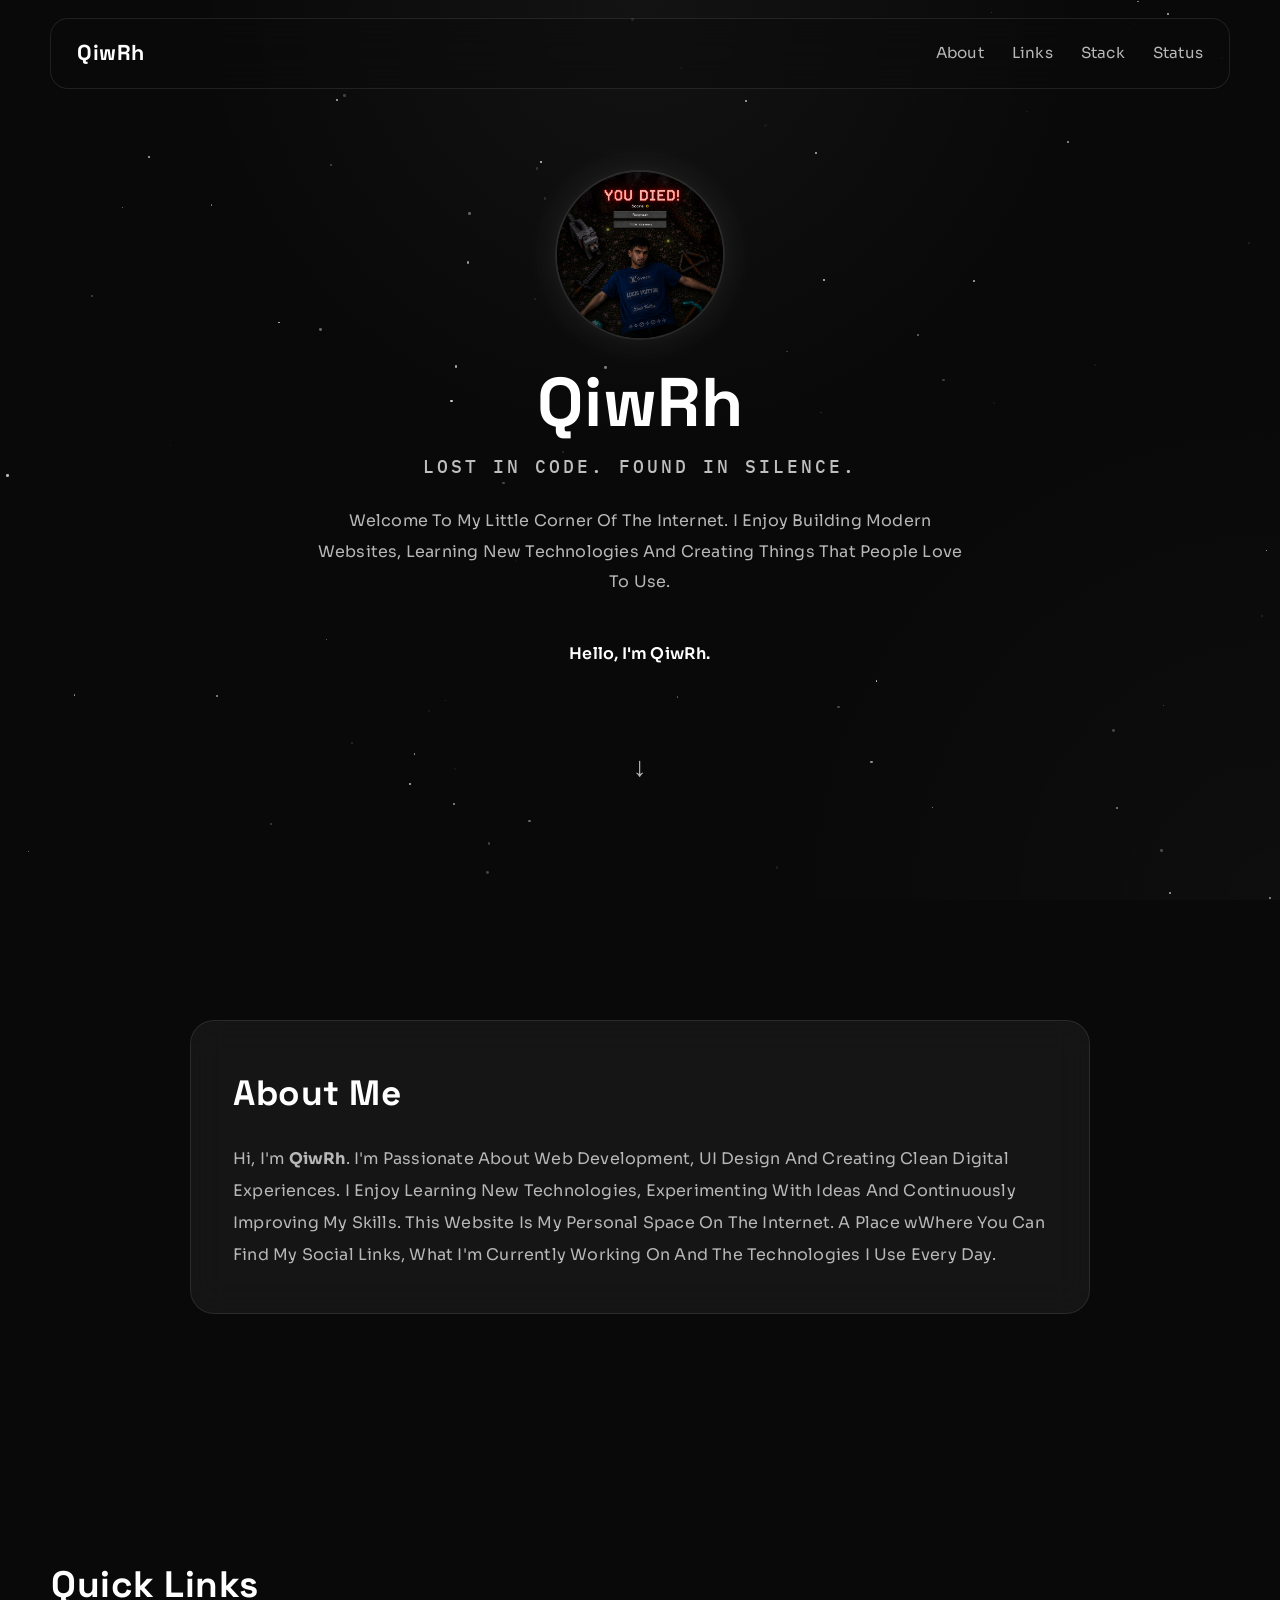
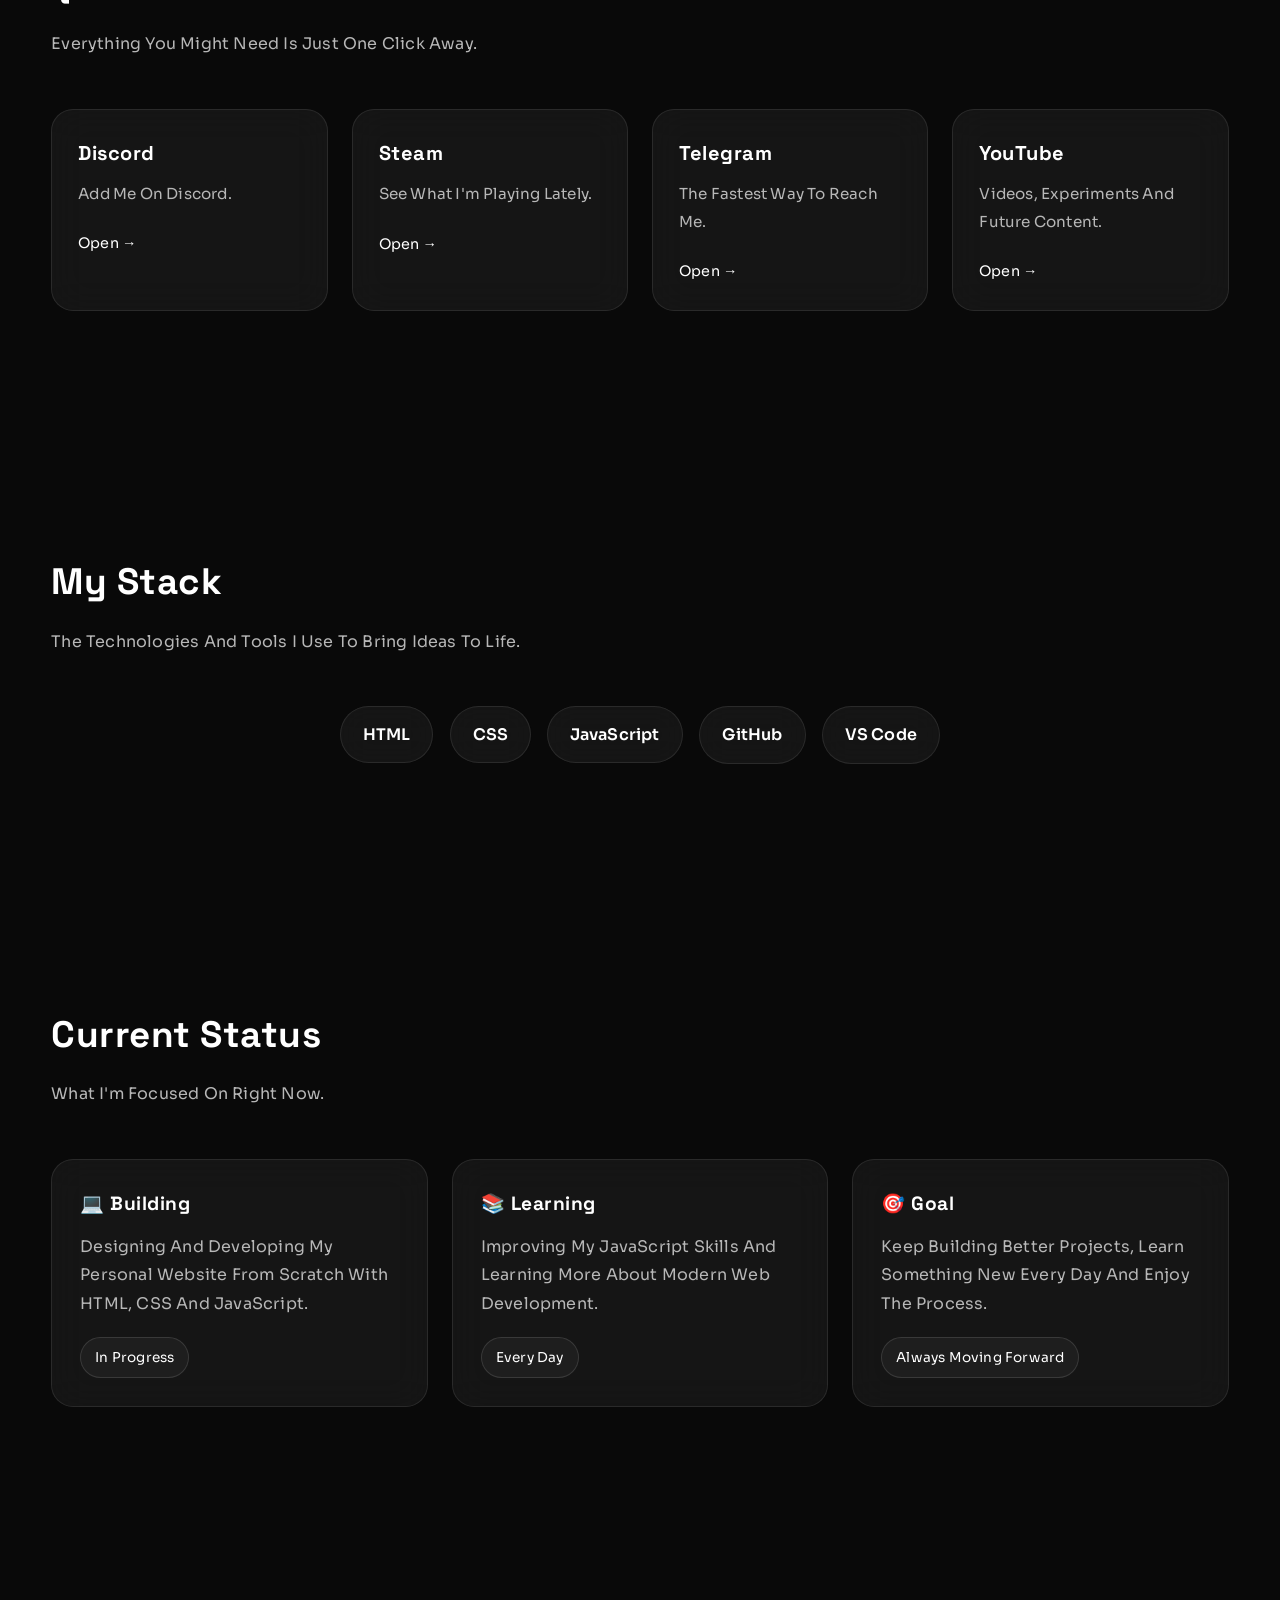
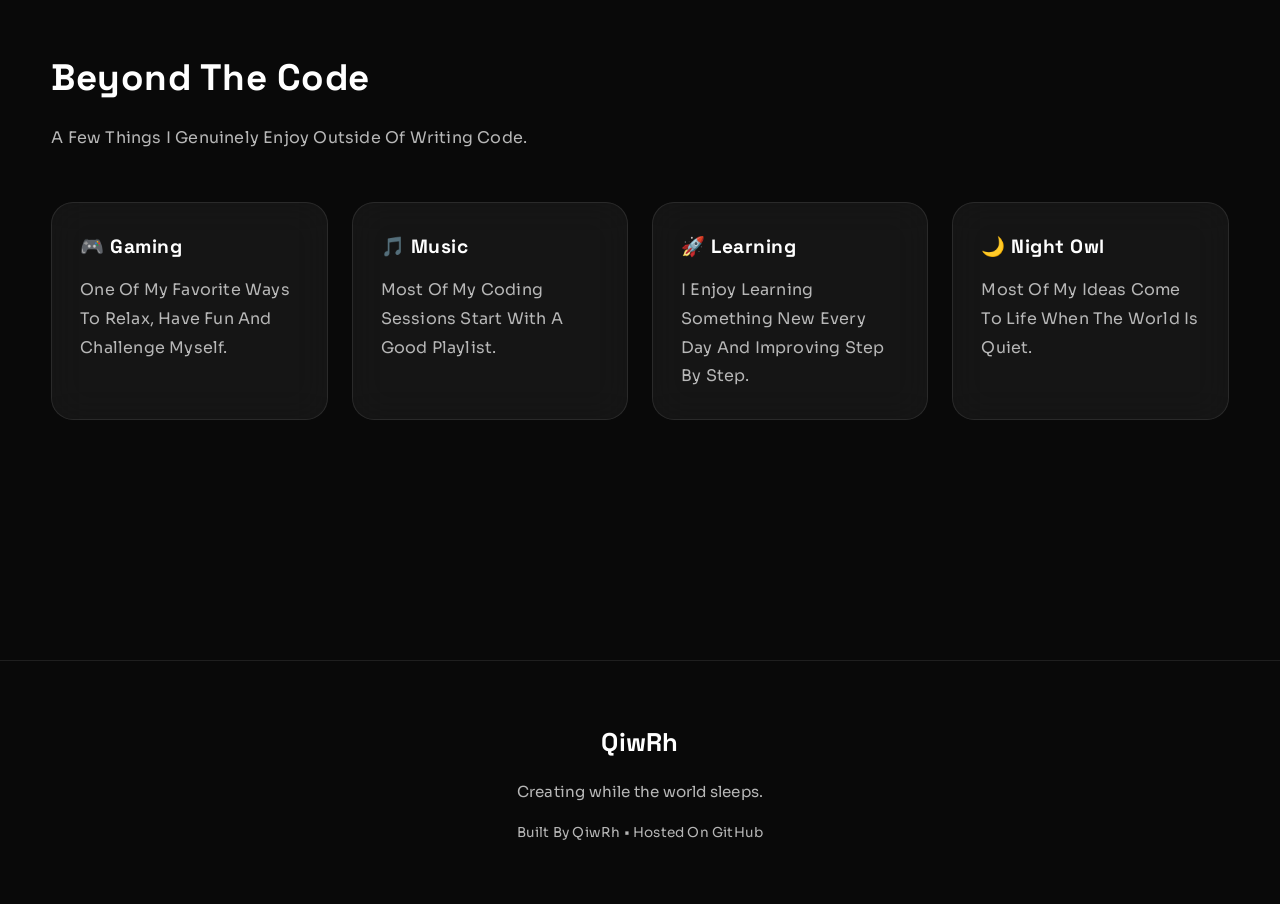
<file: index.html>
<!DOCTYPE html>
<html lang="en">

<head>
    <link rel="preconnect" href="https://fonts.googleapis.com">

    <link rel="preconnect" href="https://fonts.gstatic.com" crossorigin>

    <link href="https://fonts.googleapis.com/css2?family=IBM+Plex+Mono:wght@500;600&display=swap" rel="stylesheet">

    <meta charset="UTF-8">

    <meta name="viewport" content="width=device-width, initial-scale=1.0">

    <title>QiwRh</title>

    <meta name="description" content="Personal website of QiwRh">

    <link rel="preconnect" href="https://fonts.googleapis.com">

    <link rel="preconnect" href="https://fonts.gstatic.com" crossorigin>

    <link href="https://fonts.googleapis.com/css2?family=Sora:wght@300;400;500;600;700&family=Space+Grotesk:wght@500;700&display=swap" rel="stylesheet">

    <link rel="stylesheet" href="style.css">

</head>

<body>

<div id="loader">

    <h1>QiwRh</h1>

    <p>Creating While The World Sleeps.</p>

</div>

<div class="background"></div>

    <nav class="navbar">

        <div class="logo">
            QiwRh
        </div>

        <div class="nav-links">

            <a href="#about">About</a>

            <a href="#links">Links</a>

            <a href="#stack">Stack</a>

            <a href="#status">Status</a>

        </div>

    </nav>

    <header class="hero">

        <div class="avatar">

            <img src="QiwRh.png" alt="QiwRh">

        </div>

        <h1>
            QiwRh
        </h1>

        <p class="tagline">
            Lost In Code. Found In Silence.
        </p>

        <p class="bio">

            Welcome To My Little Corner Of The Internet.
            I Enjoy Building Modern Websites, Learning New Technologies
            And Creating Things That People Love To Use.

        </p>

        <div class="typing"></div>

        <div class="scroll-down">

            ↓

        </div>

    </header>

    <section id="about" class="about">

        <div class="container">

            <div class="about-card fade-in glow">

                <h2>About Me</h2>

                <p>

                    Hi, I'm <strong>QiwRh</strong>.

                    I'm Passionate About Web Development, UI Design And Creating
                    Clean Digital Experiences. I Enjoy Learning New Technologies,
                    Experimenting With Ideas And Continuously Improving My Skills.

                    This Website Is My Personal Space On The Internet. A Place
                    wWhere You Can Find My Social Links, What I'm Currently Working
                    On And The Technologies I Use Every Day.

                </p>

            </div>

        </div>

    </section>

    <section id="links">

        <div class="container">

            <h2 class="section-title">Quick Links</h2>

            <p class="section-description">

                Everything You Might Need Is Just One Click Away.

            </p>

            <div class="links-grid">

                <a href="https://discord.com/users/1518558746488344636" class="link-card fade-in glow">

                    <h3>Discord</h3>

                    <p>Add Me On Discord.</p>

                    <span>Open →</span>

                </a>

                <a href="https://steamcommunity.com/id/QiwRh2025/" class="link-card fade-in glow">

                    <h3>Steam</h3>

                    <p>See What I'm Playing Lately.</p>

                    <span>Open →</span>

                </a>

                <a href="https://t.me/QiwRh" class="link-card fade-in glow">
                    <h3>Telegram</h3>

                    <p>The Fastest Way To Reach Me.</p>

                    <span>Open →</span>

                </a>

                <a href="https://youtube.com/@qiwrh2020?si=1nG9d2uAOl90rJTl" class="link-card fade-in glow">

                    <h3>YouTube</h3>

                    <p>Videos, Experiments And Future Content.</p>

                    <span>Open →</span>

                </a>

            </div>

        </div>

    </section>
 
    <section id="stack">

        <div class="container">

            <h2 class="section-title">My Stack</h2>

            <p class="section-description">

                The Technologies And Tools I Use To Bring Ideas To Life.

            </p>

            <div class="stack-grid">

                <div class="stack-item">HTML</div>

                <div class="stack-item">CSS</div>

                <div class="stack-item">JavaScript</div>

                <div class="stack-item">GitHub</div>

                <div class="stack-item">VS Code</div>

            </div>

        </div>

    </section>

    <section id="status">

        <div class="container">

            <h2 class="section-title">Current Status</h2>

            <p class="section-description">

                What I'm Focused On Right Now.

            </p>

            <div class="status-grid">

                <div class="status-card fade-in glow">

                    <h3>💻 Building</h3>

                    <p>

                        Designing And Developing My Personal Website
                        From Scratch With HTML, CSS And JavaScript.

                    </p>

                    <div class="status-badge">

                        In Progress

                    </div>

                </div>

                <div class="status-card fade-in glow">

                    <h3>📚 Learning</h3>

                    <p>

                        Improving My JavaScript Skills And Learning
                        More About Modern Web Development.

                    </p>

                    <div class="status-badge">

                        Every Day

                    </div>

                </div>

                <div class="status-card fade-in glow">

                    <h3>🎯 Goal</h3>

                    <p>

                        Keep Building Better Projects,
                        Learn Something New Every Day
                        And Enjoy The Process.

                    </p>

                    <div class="status-badge">

                        Always Moving Forward

                    </div>

                </div>

            </div>

        </div>

    </section>

    <section id="interests">

        <div class="container">

            <h2 class="section-title">Beyond The Code</h2>

            <p class="section-description">

                A Few Things I Genuinely Enjoy Outside Of Writing Code.

            </p>

            <div class="interests-grid">

                <div class="interest-card fade-in glow">

                    <h3>🎮 Gaming</h3>

                    <p>
                        One Of My Favorite Ways To Relax, Have Fun And Challenge Myself.
                    </p>

                </div>

                <div class="interest-card fade-in glow">

                    <h3>🎵 Music</h3>

                    <p>
                        Most Of My Coding Sessions Start With A Good Playlist.
                    </p>

                </div>

                <div class="interest-card fade-in glow">

                    <h3>🚀 Learning</h3>

                    <p>
                        I Enjoy Learning Something New Every Day And Improving Step By Step.
                    </p>

                </div>

                <div class="interest-card fade-in glow">

                    <h3>🌙 Night Owl</h3>

                    <p>
                        Most Of My Ideas Come To Life When The World Is Quiet.
                    </p>

                </div>

            </div>

        </div>

    </section>


<footer class="footer">

    <div class="container">

        <div class="footer-logo">
            QiwRh
        </div>

        <p>

            Creating while the world sleeps.

        </p>

        <div class="copyright">

            Built By QiwRh • Hosted On GitHub

        </div>

    </div>

</footer>

<button id="backToTop" aria-label="Back to Top">
    ↑
</button>

<script src="script.js"></script>

</body>

</html>
</file>
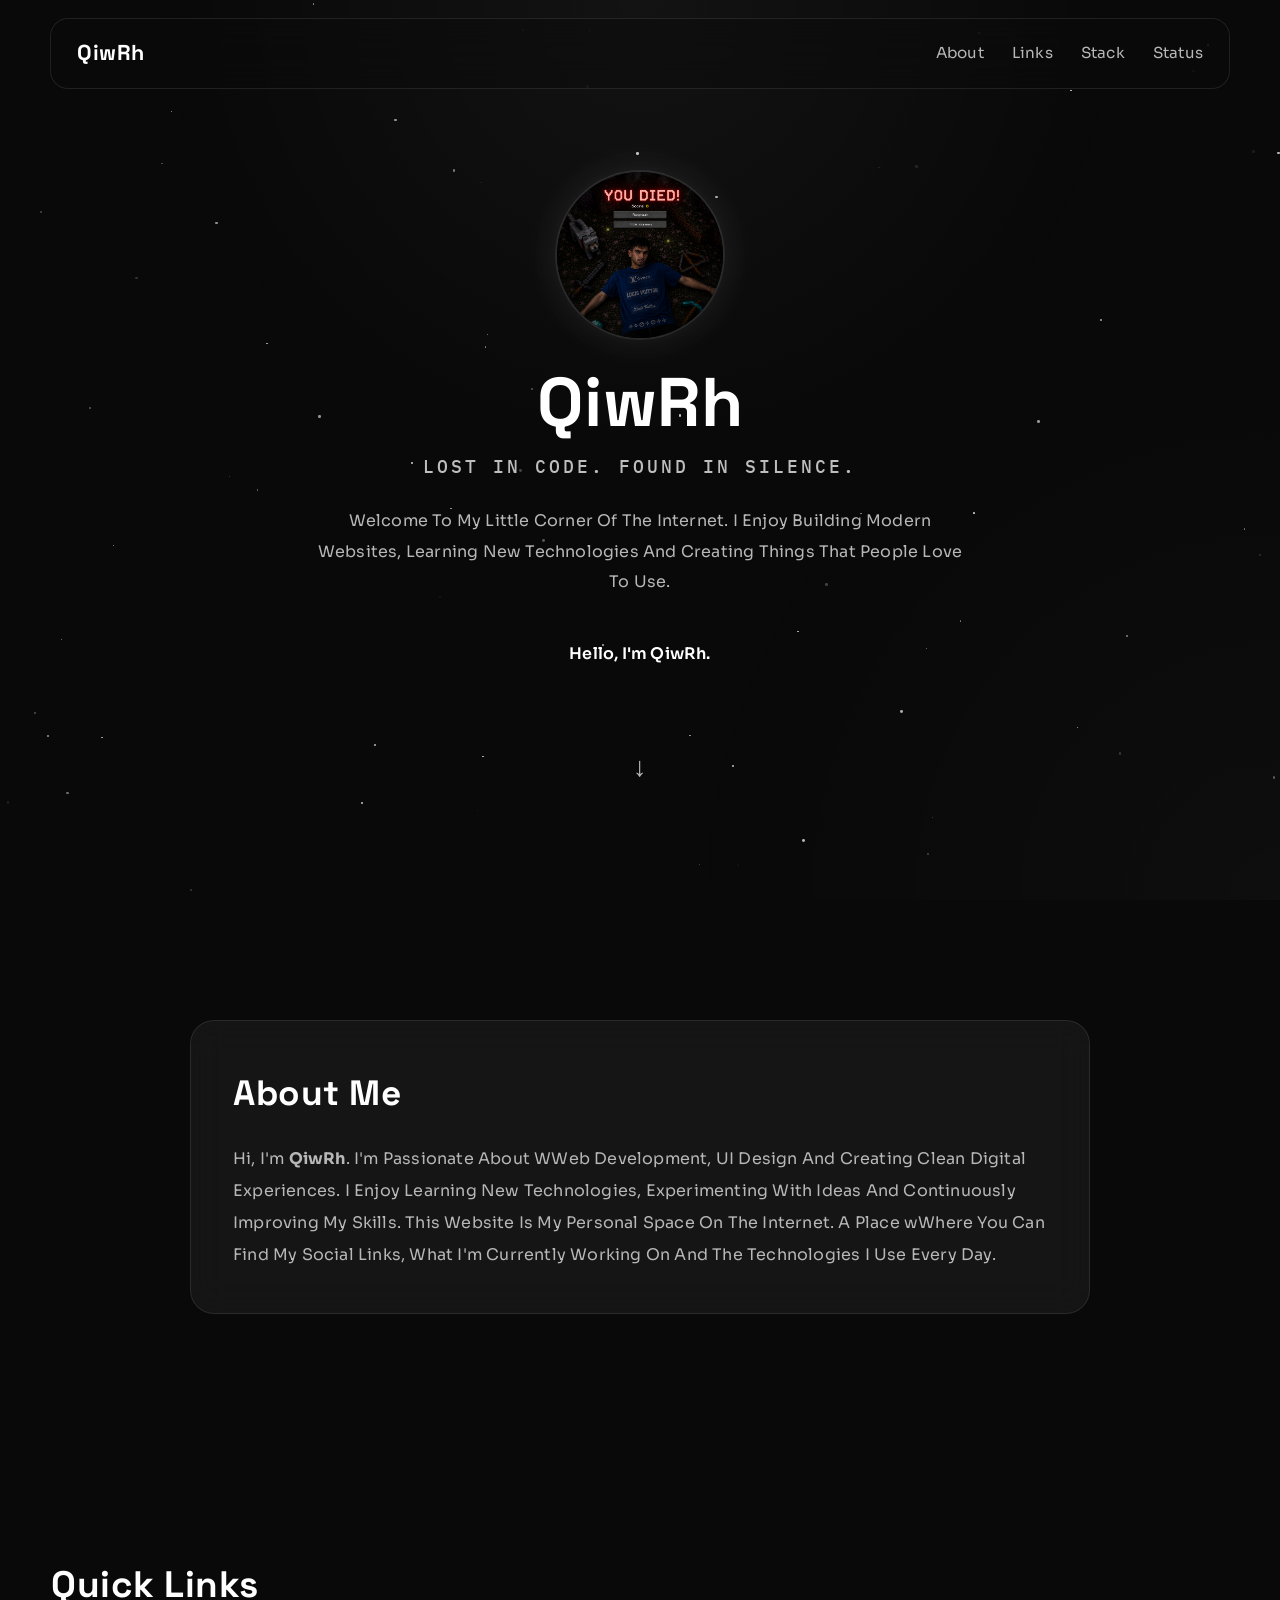
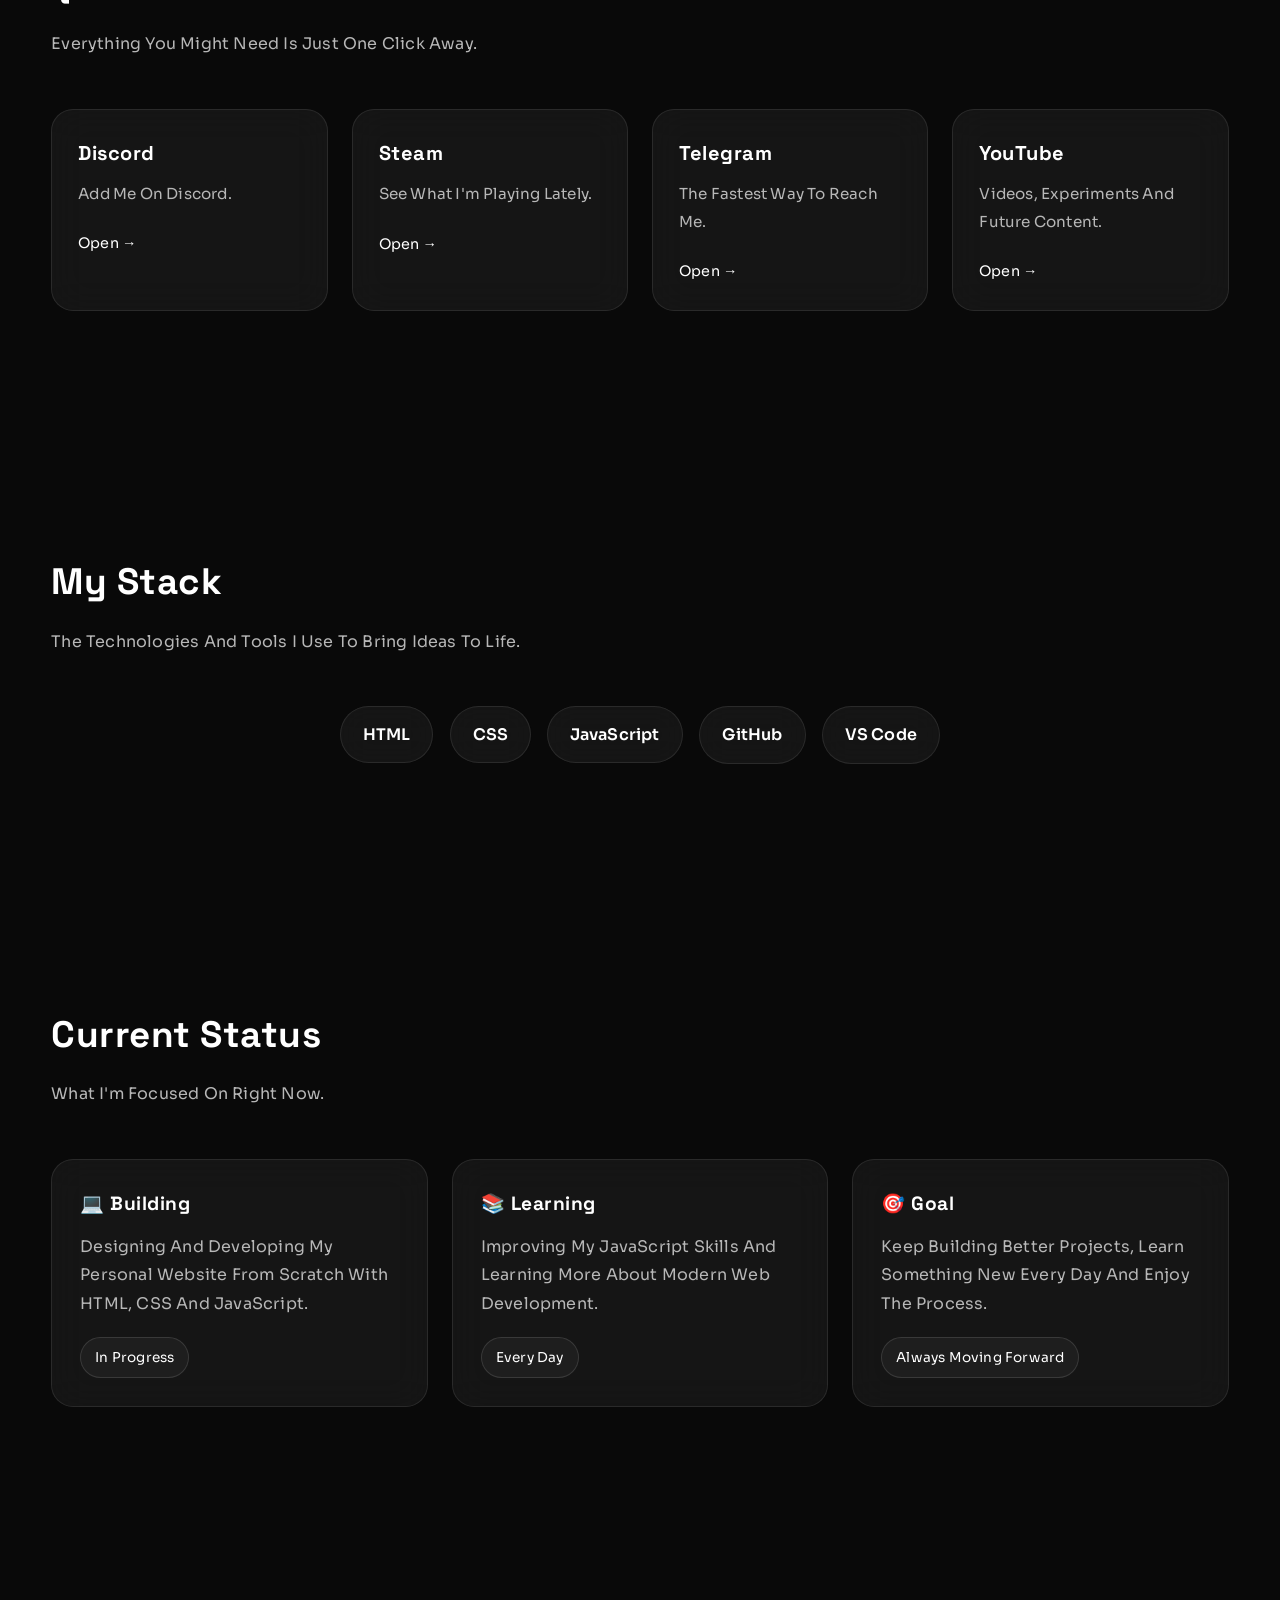
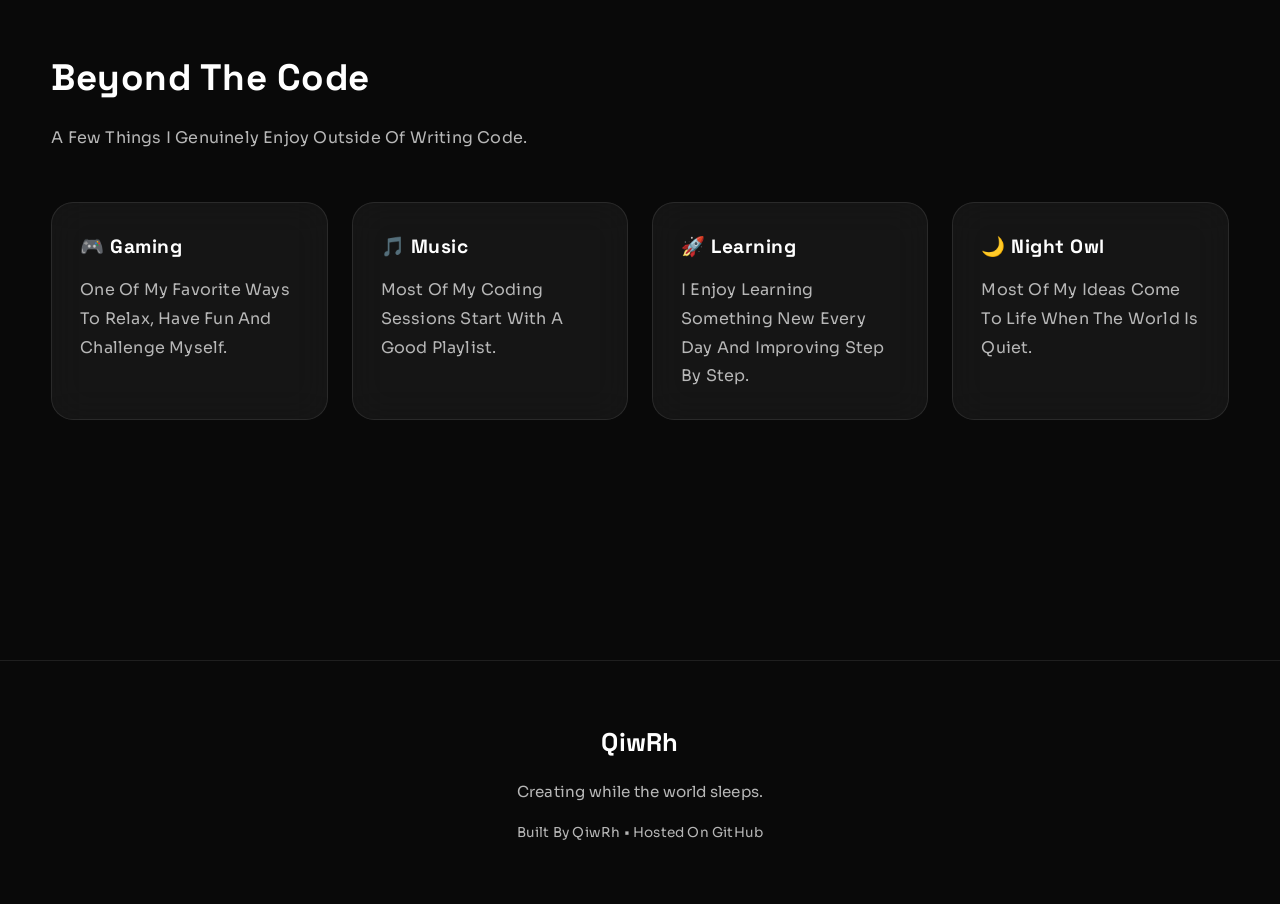
<file: QiwRh/index.html>
<!DOCTYPE html>
<html lang="en">

<head>
    <link rel="preconnect" href="https://fonts.googleapis.com">

    <link rel="preconnect" href="https://fonts.gstatic.com" crossorigin>

    <link href="https://fonts.googleapis.com/css2?family=IBM+Plex+Mono:wght@500;600&display=swap" rel="stylesheet">

    <meta charset="UTF-8">

    <meta name="viewport" content="width=device-width, initial-scale=1.0">

    <title>QiwRh</title>

    <meta name="description" content="Personal website of QiwRh">

    <link rel="preconnect" href="https://fonts.googleapis.com">

    <link rel="preconnect" href="https://fonts.gstatic.com" crossorigin>

    <link href="https://fonts.googleapis.com/css2?family=Sora:wght@300;400;500;600;700&family=Space+Grotesk:wght@500;700&display=swap" rel="stylesheet">

    <link rel="stylesheet" href="style.css">

</head>

<body>

<div id="loader">

    <h1>QiwRh</h1>

    <p>Creating While The World Wleeps.</p>

</div>

<div class="background"></div>

    <nav class="navbar">

        <div class="logo">
            QiwRh
        </div>

        <div class="nav-links">

            <a href="#about">About</a>

            <a href="#links">Links</a>

            <a href="#stack">Stack</a>

            <a href="#status">Status</a>

        </div>

    </nav>

    <header class="hero">

        <div class="avatar">

            <img src="QiwRh.png" alt="QiwRh">

        </div>

        <h1>
            QiwRh
        </h1>

        <p class="tagline">
            Lost In Code. Found In Silence.
        </p>

        <p class="bio">

            Welcome To My Little Corner Of The Internet.
            I Enjoy Building Modern Websites, Learning New Technologies
            And Creating Things That People Love To Use.

        </p>

        <div class="typing"></div>

        <div class="scroll-down">

            ↓

        </div>

    </header>

    <section id="about" class="about">

        <div class="container">

            <div class="about-card fade-in glow">

                <h2>About Me</h2>

                <p>

                    Hi, I'm <strong>QiwRh</strong>.

                    I'm Passionate About WWeb Development, UI Design And Creating
                    Clean Digital Experiences. I Enjoy Learning New Technologies,
                    Experimenting With Ideas And Continuously Improving My Skills.

                    This Website Is My Personal Space On The Internet. A Place
                    wWhere You Can Find My Social Links, What I'm Currently Working
                    On And The Technologies I Use Every Day.

                </p>

            </div>

        </div>

    </section>

    <section id="links">

        <div class="container">

            <h2 class="section-title">Quick Links</h2>

            <p class="section-description">

                Everything You Might Need Is Just One Click Away.

            </p>

            <div class="links-grid">

                <a href="https://discord.com/users/1518558746488344636" class="link-card fade-in glow">

                    <h3>Discord</h3>

                    <p>Add Me On Discord.</p>

                    <span>Open →</span>

                </a>

                <a href="https://steamcommunity.com/id/QiwRh2025/" class="link-card fade-in glow">

                    <h3>Steam</h3>

                    <p>See What I'm Playing Lately.</p>

                    <span>Open →</span>

                </a>

                <a href="https://t.me/QiwRh" class="link-card fade-in glow">
                    <h3>Telegram</h3>

                    <p>The Fastest Way To Reach Me.</p>

                    <span>Open →</span>

                </a>

                <a href="https://youtube.com/@qiwrh2020?si=1nG9d2uAOl90rJTl" class="link-card fade-in glow">

                    <h3>YouTube</h3>

                    <p>Videos, Experiments And Future Content.</p>

                    <span>Open →</span>

                </a>

            </div>

        </div>

    </section>
 
    <section id="stack">

        <div class="container">

            <h2 class="section-title">My Stack</h2>

            <p class="section-description">

                The Technologies And Tools I Use To Bring Ideas To Life.

            </p>

            <div class="stack-grid">

                <div class="stack-item">HTML</div>

                <div class="stack-item">CSS</div>

                <div class="stack-item">JavaScript</div>

                <div class="stack-item">GitHub</div>

                <div class="stack-item">VS Code</div>

            </div>

        </div>

    </section>

    <section id="status">

        <div class="container">

            <h2 class="section-title">Current Status</h2>

            <p class="section-description">

                What I'm Focused On Right Now.

            </p>

            <div class="status-grid">

                <div class="status-card fade-in glow">

                    <h3>💻 Building</h3>

                    <p>

                        Designing And Developing My Personal Website
                        From Scratch With HTML, CSS And JavaScript.

                    </p>

                    <div class="status-badge">

                        In Progress

                    </div>

                </div>

                <div class="status-card fade-in glow">

                    <h3>📚 Learning</h3>

                    <p>

                        Improving My JavaScript Skills And Learning
                        More About Modern Web Development.

                    </p>

                    <div class="status-badge">

                        Every Day

                    </div>

                </div>

                <div class="status-card fade-in glow">

                    <h3>🎯 Goal</h3>

                    <p>

                        Keep Building Better Projects,
                        Learn Something New Every Day
                        And Enjoy The Process.

                    </p>

                    <div class="status-badge">

                        Always Moving Forward

                    </div>

                </div>

            </div>

        </div>

    </section>

    <section id="interests">

        <div class="container">

            <h2 class="section-title">Beyond The Code</h2>

            <p class="section-description">

                A Few Things I Genuinely Enjoy Outside Of Writing Code.

            </p>

            <div class="interests-grid">

                <div class="interest-card fade-in glow">

                    <h3>🎮 Gaming</h3>

                    <p>
                        One Of My Favorite Ways To Relax, Have Fun And Challenge Myself.
                    </p>

                </div>

                <div class="interest-card fade-in glow">

                    <h3>🎵 Music</h3>

                    <p>
                        Most Of My Coding Sessions Start With A Good Playlist.
                    </p>

                </div>

                <div class="interest-card fade-in glow">

                    <h3>🚀 Learning</h3>

                    <p>
                        I Enjoy Learning Something New Every Day And Improving Step By Step.
                    </p>

                </div>

                <div class="interest-card fade-in glow">

                    <h3>🌙 Night Owl</h3>

                    <p>
                        Most Of My Ideas Come To Life When The World Is Quiet.
                    </p>

                </div>

            </div>

        </div>

    </section>


<footer class="footer">

    <div class="container">

        <div class="footer-logo">
            QiwRh
        </div>

        <p>

            Creating while the world sleeps.

        </p>

        <div class="copyright">

            Built By QiwRh • Hosted On GitHub

        </div>

    </div>

</footer>

<button id="backToTop" aria-label="Back to Top">
    ↑
</button>

<script src="script.js"></script>

</body>

</html>
</file>
<file: style.css>
:root{

    --bg:#090909;

    --surface:rgba(255,255,255,.05);

    --surface-2:rgba(255,255,255,.08);

    --border:rgba(255,255,255,.09);

    --text:#ffffff;

    --text-muted:#b7b7b7;

    --shadow:0 20px 60px rgba(0,0,0,.45);

    --radius:22px;

    --transition:.35s cubic-bezier(.2,.8,.2,1);

}

*{

    margin:0;

    padding:0;

    box-sizing:border-box;

}

html{

    scroll-behavior:smooth;

}

body{

    font-family:"Montserrat",sans-serif;

    background:var(--bg);

    color:var(--text);

    overflow-x:hidden;

    min-height:100vh;

    line-height:1.7;

    position:relative;

}

body::before{

    content:"";

    position:fixed;

    inset:0;

    background:
        radial-gradient(circle at top,rgba(255,255,255,.045),transparent 45%),
        radial-gradient(circle at bottom right,rgba(255,255,255,.025),transparent 40%);

    pointer-events:none;

    z-index:-2;

}

::selection{

    background:#ffffff;

    color:#090909;

}

img{

    display:block;

    max-width:100%;

}

a{

    color:inherit;

    text-decoration:none;

}

button{

    font-family:inherit;

}

body{

    font-family:"Sora",sans-serif;

    letter-spacing:.2px;

}

h1,h2,h3,.logo{

    font-family:"Space Grotesk",sans-serif;

    font-weight:700;

    letter-spacing:.5px;

}

.container{

    width:min(1180px,92%);

    margin:auto;

}

section{

    padding:120px 0;

    position:relative;

}

.section-title{

    font-size:2.3rem;

    margin-bottom:14px;

}

.section-description{

    color:var(--text-muted);

    max-width:620px;

    line-height:1.8;

}

.glass{

    background:var(--surface);

    backdrop-filter:blur(18px);

    -webkit-backdrop-filter:blur(18px);

    border:1px solid var(--border);

    border-radius:var(--radius);

    box-shadow:var(--shadow);

}

.background{

    position:fixed;

    inset:0;

    overflow:hidden;

    z-index:-3;

}

.background span{

    position:absolute;

    display:block;

    width:2px;

    height:2px;

    background:rgba(255,255,255,.8);

    border-radius:50%;

    animation:twinkle linear infinite;

}

.background span:nth-child(1){top:8%;left:12%;animation-duration:6s;}
.background span:nth-child(2){top:18%;left:72%;animation-duration:8s;}
.background span:nth-child(3){top:42%;left:26%;animation-duration:7s;}
.background span:nth-child(4){top:65%;left:84%;animation-duration:9s;}
.background span:nth-child(5){top:82%;left:15%;animation-duration:6.5s;}
.background span:nth-child(6){top:30%;left:55%;animation-duration:8.5s;}
.background span:nth-child(7){top:74%;left:48%;animation-duration:7.5s;}
.background span:nth-child(8){top:12%;left:90%;animation-duration:10s;}
.background span:nth-child(9){top:52%;left:7%;animation-duration:9s;}
.background span:nth-child(10){top:92%;left:62%;animation-duration:8s;}

@keyframes twinkle{

    0%,100%{

        opacity:.2;

        transform:scale(1);

    }

    50%{

        opacity:1;

        transform:scale(2.2);

    }

}

.navbar{

    position:fixed;

    top:18px;

    left:50%;

    transform:translateX(-50%);

    width:min(1180px,94%);

    display:flex;

    justify-content:space-between;

    align-items:center;

    padding:16px 26px;

    border:1px solid var(--border);

    background:rgba(12,12,12,.45);

    backdrop-filter:blur(20px);

    -webkit-backdrop-filter:blur(20px);

    border-radius:18px;

    z-index:999;

    transition:var(--transition);

}

.logo{

    font-size:1.35rem;

    font-weight:700;

    cursor:default;

}

.nav-links{

    display:flex;

    gap:28px;

}

.nav-links a{

    color:var(--text-muted);

    font-size:.95rem;

    transition:var(--transition);

    position:relative;

}

.nav-links a:hover{

    color:var(--text);

}

.nav-links a::after{

    content:"";

    position:absolute;

    left:50%;

    bottom:-8px;

    width:0;

    height:2px;

    background:#fff;

    transition:var(--transition);

    transform:translateX(-50%);

}

.nav-links a.active{

    color:#fff;

}

.nav-links a.active::after{

    width:100%;

}

.hero{

    min-height:100vh;

    display:flex;

    justify-content:center;

    align-items:center;

    text-align:center;

    flex-direction:column;

    padding:120px 20px 60px;

}

.avatar{

    width:170px;

    height:170px;

    border-radius:50%;

    overflow:hidden;

    border:2px solid rgba(255,255,255,.12);

    box-shadow:
        0 0 40px rgba(255,255,255,.08),
        0 0 80px rgba(255,255,255,.03);

    margin-bottom:28px;

    transition:var(--transition);

}

.avatar img{

    width:100%;

    height:100%;

    object-fit:cover;

}

.avatar:hover{

    transform:scale(1.05);

    box-shadow:
        0 0 55px rgba(255,255,255,.14),
        0 0 120px rgba(255,255,255,.05);

}

.hero h1{

    font-size:4.3rem;

    margin-bottom:14px;

    line-height:1;

}

.hero .tagline{

    font-family:"IBM Plex Mono", monospace;

    font-size:1.15rem;

    font-weight:500;

    color:rgba(255,255,255,.82);

    letter-spacing:3px;

    text-transform:uppercase;

    margin-bottom:24px;

    opacity:.9;

}

.hero .bio{

    max-width:650px;

    color:var(--text-muted);

    line-height:1.9;

    margin-bottom:42px;

}

.typing{

    min-height:28px;

    font-weight:600;

    color:#fff;

    margin-bottom:36px;

}

.scroll-down{

    margin-top:40px;

    font-size:1.7rem;

    color:var(--text-muted);

    animation:bounce 2s infinite;

}

@keyframes bounce{

    0%,100%{

        transform:translateY(0);

    }

    50%{

        transform:translateY(12px);

    }

}

.links-grid{

    display:grid;

    grid-template-columns:repeat(auto-fit,minmax(260px,1fr));

    gap:24px;

    margin-top:50px;

}

.link-card{

    position:relative;

    overflow:hidden;

    padding:26px;

    border-radius:22px;

    background:var(--surface);

    border:1px solid var(--border);

    transition:var(--transition);

    backdrop-filter:blur(18px);

    -webkit-backdrop-filter:blur(18px);

}

.link-card:hover{

    transform:translateY(-8px);

    border-color:rgba(255,255,255,.16);

    box-shadow:0 18px 45px rgba(0,0,0,.35);

}

.link-card h3{

    font-size:1.25rem;

    margin-bottom:10px;

}

.link-card p{

    color:var(--text-muted);

    line-height:1.8;

    margin-bottom:22px;

    font-size:.95rem;

}

.link-card span{

    display:inline-flex;

    align-items:center;

    gap:8px;

    font-size:.9rem;

    color:#fff;

}

.link-card::before{

    content:"";

    position:absolute;

    width:220px;

    height:220px;

    left:calc(var(--x) - 110px);

    top:calc(var(--y) - 110px);

    border-radius:50%;

    background:radial-gradient(
        rgba(255,255,255,.12),
        transparent 70%
    );

    opacity:0;

    transition:opacity .3s;

    pointer-events:none;

}

.link-card:hover::before{

    opacity:1;

}

.link-card:hover::before{

    opacity:1;

}

.about{

    padding:120px 0;

}

.about-card{

    max-width:900px;

    margin:auto;

    padding:42px;

    border-radius:24px;

    background:var(--surface);

    border:1px solid var(--border);

    backdrop-filter:blur(18px);

    -webkit-backdrop-filter:blur(18px);

    transition:var(--transition);

}

.about-card:hover{

    transform:translateY(-6px);

    box-shadow:0 20px 60px rgba(0,0,0,.35);

}

.about-card h2{

    font-size:2.2rem;

    margin-bottom:20px;

}

.about-card p{

    color:var(--text-muted);

    font-size:1rem;

    line-height:2;

}

.stack-grid{

    display:flex;

    flex-wrap:wrap;

    justify-content:center;

    gap:16px;

    margin-top:50px;

}

.stack-item{

    padding:14px 22px;

    border-radius:999px;

    background:var(--surface);

    border:1px solid var(--border);

    color:var(--text);

    font-weight:600;

    transition:var(--transition);

    backdrop-filter:blur(15px);

    -webkit-backdrop-filter:blur(15px);

}

.stack-item:hover{

    transform:translateY(-4px) scale(1.05);

    border-color:rgba(255,255,255,.18);

    box-shadow:0 10px 30px rgba(255,255,255,.06);

}

.status-grid,
.interests-grid{

    display:grid;

    grid-template-columns:repeat(auto-fit,minmax(250px,1fr));

    gap:24px;

    margin-top:50px;

}

.status-card,
.interest-card{

    padding:28px;

    background:var(--surface);

    border:1px solid var(--border);

    border-radius:22px;

    backdrop-filter:blur(18px);

    -webkit-backdrop-filter:blur(18px);

    transition:var(--transition);

}

.status-card:hover,
.interest-card:hover{

    transform:translateY(-8px);

    border-color:rgba(255,255,255,.18);

    box-shadow:0 20px 45px rgba(0,0,0,.35);

}

.status-card h3,
.interest-card h3{

    font-size:1.2rem;

    margin-bottom:12px;

}

.status-card p,
.interest-card p{

    color:var(--text-muted);

    line-height:1.8;

}

.status-badge{

    display:inline-block;

    margin-top:18px;

    padding:8px 14px;

    border-radius:999px;

    border:1px solid rgba(255,255,255,.12);

    background:rgba(255,255,255,.04);

    font-size:.85rem;

    color:#fff;

}

.footer{

    padding:60px 20px;

    text-align:center;

    border-top:1px solid var(--border);

    margin-top:120px;

}

.footer-logo{

    font-family:"Space Grotesk",sans-serif;

    font-size:1.6rem;

    font-weight:700;

    margin-bottom:14px;

}

.footer p{

    color:var(--text-muted);

    font-size:.95rem;

}

.footer .copyright{

    margin-top:16px;

    opacity:.7;

    font-size:.85rem;

}

@media (max-width:768px){

    .hero h1{

        font-size:3rem;

    }

    .hero .bio{

        font-size:.95rem;

    }

    .navbar{

        padding:14px 18px;

    }

    .nav-links{

        gap:18px;

    }

    .avatar{

        width:140px;

        height:140px;

    }

    .section-title{

        font-size:1.9rem;

    }

}

html{

    scroll-behavior:smooth;

}

section{

    scroll-margin-top:120px;

}

::selection{

    background:#ffffff;

    color:#090909;

}

::-webkit-scrollbar{

    width:8px;

}

::-webkit-scrollbar-track{

    background:#090909;

}

::-webkit-scrollbar-thumb{

    background:rgba(255,255,255,.18);

    border-radius:999px;

}

::-webkit-scrollbar-thumb:hover{

    background:rgba(255,255,255,.35);

}

::placeholder{

    color:rgba(255,255,255,.45);

}

.hidden{

    display:none !important;

}

.fade-in{

    opacity:0;

    transform:translateY(25px);

    transition:
        opacity .8s ease,
        transform .8s ease;

}

.fade-in.show{

    opacity:1;

    transform:translateY(0);

}

.glow{

    position:relative;

}

.glow::after{

    content:"";

    position:absolute;

    inset:-1px;

    border-radius:inherit;

    background:linear-gradient(
        135deg,
        rgba(255,255,255,.10),
        transparent 60%
    );

    opacity:0;

    transition:var(--transition);

    pointer-events:none;

}

.glow:hover::after{

    opacity:1;

}

@media (max-width:600px){

    .hero h1{

        font-size:2.4rem;

    }

    .hero .tagline{

        font-size:.9rem;

        letter-spacing:1px;

    }


    .navbar{

        flex-direction:column;

        gap:14px;

    }


    .nav-links{

        flex-wrap:wrap;

        justify-content:center;


    }


}

#loader{

    position:fixed;

    inset:0;

    background:#090909;

    display:flex;

    flex-direction:column;

    justify-content:center;

    align-items:center;

    gap:12px;

    z-index:99999;

    transition:opacity .8s ease, visibility .8s ease;

}

#loader h1{

    font-size:3rem;

    letter-spacing:8px;

    font-family:"Space Grotesk",sans-serif;

}

#loader p{

    color:rgba(255,255,255,.6);

    letter-spacing:2px;

    font-size:.9rem;
}
#loader.hide{

    opacity:0;

    visibility:hidden;

}

#backToTop{

    position:fixed;

    right:28px;

    bottom:28px;

    width:48px;

    height:48px;

    border:none;

    border-radius:50%;

    background:rgba(255,255,255,.08);

    backdrop-filter:blur(12px);

    color:#fff;

    font-size:1.2rem;

    cursor:pointer;

    opacity:0;

    visibility:hidden;

    transform:translateY(20px);

    transition:.3s;

    z-index:999;

}

#backToTop.show{

    opacity:1;

    visibility:visible;

    transform:translateY(0);

}

#backToTop:hover{

    background:#fff;

    color:#090909;

    transform:translateY(-4px);

}
</file>
<file: QiwRh/style.css>
:root{

    --bg:#090909;

    --surface:rgba(255,255,255,.05);

    --surface-2:rgba(255,255,255,.08);

    --border:rgba(255,255,255,.09);

    --text:#ffffff;

    --text-muted:#b7b7b7;

    --shadow:0 20px 60px rgba(0,0,0,.45);

    --radius:22px;

    --transition:.35s cubic-bezier(.2,.8,.2,1);

}

*{

    margin:0;

    padding:0;

    box-sizing:border-box;

}

html{

    scroll-behavior:smooth;

}

body{

    font-family:"Montserrat",sans-serif;

    background:var(--bg);

    color:var(--text);

    overflow-x:hidden;

    min-height:100vh;

    line-height:1.7;

    position:relative;

}

body::before{

    content:"";

    position:fixed;

    inset:0;

    background:
        radial-gradient(circle at top,rgba(255,255,255,.045),transparent 45%),
        radial-gradient(circle at bottom right,rgba(255,255,255,.025),transparent 40%);

    pointer-events:none;

    z-index:-2;

}

::selection{

    background:#ffffff;

    color:#090909;

}

img{

    display:block;

    max-width:100%;

}

a{

    color:inherit;

    text-decoration:none;

}

button{

    font-family:inherit;

}

body{

    font-family:"Sora",sans-serif;

    letter-spacing:.2px;

}

h1,h2,h3,.logo{

    font-family:"Space Grotesk",sans-serif;

    font-weight:700;

    letter-spacing:.5px;

}

.container{

    width:min(1180px,92%);

    margin:auto;

}

section{

    padding:120px 0;

    position:relative;

}

.section-title{

    font-size:2.3rem;

    margin-bottom:14px;

}

.section-description{

    color:var(--text-muted);

    max-width:620px;

    line-height:1.8;

}

.glass{

    background:var(--surface);

    backdrop-filter:blur(18px);

    -webkit-backdrop-filter:blur(18px);

    border:1px solid var(--border);

    border-radius:var(--radius);

    box-shadow:var(--shadow);

}

.background{

    position:fixed;

    inset:0;

    overflow:hidden;

    z-index:-3;

}

.background span{

    position:absolute;

    display:block;

    width:2px;

    height:2px;

    background:rgba(255,255,255,.8);

    border-radius:50%;

    animation:twinkle linear infinite;

}

.background span:nth-child(1){top:8%;left:12%;animation-duration:6s;}
.background span:nth-child(2){top:18%;left:72%;animation-duration:8s;}
.background span:nth-child(3){top:42%;left:26%;animation-duration:7s;}
.background span:nth-child(4){top:65%;left:84%;animation-duration:9s;}
.background span:nth-child(5){top:82%;left:15%;animation-duration:6.5s;}
.background span:nth-child(6){top:30%;left:55%;animation-duration:8.5s;}
.background span:nth-child(7){top:74%;left:48%;animation-duration:7.5s;}
.background span:nth-child(8){top:12%;left:90%;animation-duration:10s;}
.background span:nth-child(9){top:52%;left:7%;animation-duration:9s;}
.background span:nth-child(10){top:92%;left:62%;animation-duration:8s;}

@keyframes twinkle{

    0%,100%{

        opacity:.2;

        transform:scale(1);

    }

    50%{

        opacity:1;

        transform:scale(2.2);

    }

}

.navbar{

    position:fixed;

    top:18px;

    left:50%;

    transform:translateX(-50%);

    width:min(1180px,94%);

    display:flex;

    justify-content:space-between;

    align-items:center;

    padding:16px 26px;

    border:1px solid var(--border);

    background:rgba(12,12,12,.45);

    backdrop-filter:blur(20px);

    -webkit-backdrop-filter:blur(20px);

    border-radius:18px;

    z-index:999;

    transition:var(--transition);

}

.logo{

    font-size:1.35rem;

    font-weight:700;

    cursor:default;

}

.nav-links{

    display:flex;

    gap:28px;

}

.nav-links a{

    color:var(--text-muted);

    font-size:.95rem;

    transition:var(--transition);

    position:relative;

}

.nav-links a:hover{

    color:var(--text);

}

.nav-links a::after{

    content:"";

    position:absolute;

    left:50%;

    bottom:-8px;

    width:0;

    height:2px;

    background:#fff;

    transition:var(--transition);

    transform:translateX(-50%);

}

.nav-links a.active{

    color:#fff;

}

.nav-links a.active::after{

    width:100%;

}

.hero{

    min-height:100vh;

    display:flex;

    justify-content:center;

    align-items:center;

    text-align:center;

    flex-direction:column;

    padding:120px 20px 60px;

}

.avatar{

    width:170px;

    height:170px;

    border-radius:50%;

    overflow:hidden;

    border:2px solid rgba(255,255,255,.12);

    box-shadow:
        0 0 40px rgba(255,255,255,.08),
        0 0 80px rgba(255,255,255,.03);

    margin-bottom:28px;

    transition:var(--transition);

}

.avatar img{

    width:100%;

    height:100%;

    object-fit:cover;

}

.avatar:hover{

    transform:scale(1.05);

    box-shadow:
        0 0 55px rgba(255,255,255,.14),
        0 0 120px rgba(255,255,255,.05);

}

.hero h1{

    font-size:4.3rem;

    margin-bottom:14px;

    line-height:1;

}

.hero .tagline{

    font-family:"IBM Plex Mono", monospace;

    font-size:1.15rem;

    font-weight:500;

    color:rgba(255,255,255,.82);

    letter-spacing:3px;

    text-transform:uppercase;

    margin-bottom:24px;

    opacity:.9;

}

.hero .bio{

    max-width:650px;

    color:var(--text-muted);

    line-height:1.9;

    margin-bottom:42px;

}

.typing{

    min-height:28px;

    font-weight:600;

    color:#fff;

    margin-bottom:36px;

}

.scroll-down{

    margin-top:40px;

    font-size:1.7rem;

    color:var(--text-muted);

    animation:bounce 2s infinite;

}

@keyframes bounce{

    0%,100%{

        transform:translateY(0);

    }

    50%{

        transform:translateY(12px);

    }

}

.links-grid{

    display:grid;

    grid-template-columns:repeat(auto-fit,minmax(260px,1fr));

    gap:24px;

    margin-top:50px;

}

.link-card{

    position:relative;

    overflow:hidden;

    padding:26px;

    border-radius:22px;

    background:var(--surface);

    border:1px solid var(--border);

    transition:var(--transition);

    backdrop-filter:blur(18px);

    -webkit-backdrop-filter:blur(18px);

}

.link-card:hover{

    transform:translateY(-8px);

    border-color:rgba(255,255,255,.16);

    box-shadow:0 18px 45px rgba(0,0,0,.35);

}

.link-card h3{

    font-size:1.25rem;

    margin-bottom:10px;

}

.link-card p{

    color:var(--text-muted);

    line-height:1.8;

    margin-bottom:22px;

    font-size:.95rem;

}

.link-card span{

    display:inline-flex;

    align-items:center;

    gap:8px;

    font-size:.9rem;

    color:#fff;

}

.link-card::before{

    content:"";

    position:absolute;

    width:220px;

    height:220px;

    left:calc(var(--x) - 110px);

    top:calc(var(--y) - 110px);

    border-radius:50%;

    background:radial-gradient(
        rgba(255,255,255,.12),
        transparent 70%
    );

    opacity:0;

    transition:opacity .3s;

    pointer-events:none;

}

.link-card:hover::before{

    opacity:1;

}

.link-card:hover::before{

    opacity:1;

}

.about{

    padding:120px 0;

}

.about-card{

    max-width:900px;

    margin:auto;

    padding:42px;

    border-radius:24px;

    background:var(--surface);

    border:1px solid var(--border);

    backdrop-filter:blur(18px);

    -webkit-backdrop-filter:blur(18px);

    transition:var(--transition);

}

.about-card:hover{

    transform:translateY(-6px);

    box-shadow:0 20px 60px rgba(0,0,0,.35);

}

.about-card h2{

    font-size:2.2rem;

    margin-bottom:20px;

}

.about-card p{

    color:var(--text-muted);

    font-size:1rem;

    line-height:2;

}

.stack-grid{

    display:flex;

    flex-wrap:wrap;

    justify-content:center;

    gap:16px;

    margin-top:50px;

}

.stack-item{

    padding:14px 22px;

    border-radius:999px;

    background:var(--surface);

    border:1px solid var(--border);

    color:var(--text);

    font-weight:600;

    transition:var(--transition);

    backdrop-filter:blur(15px);

    -webkit-backdrop-filter:blur(15px);

}

.stack-item:hover{

    transform:translateY(-4px) scale(1.05);

    border-color:rgba(255,255,255,.18);

    box-shadow:0 10px 30px rgba(255,255,255,.06);

}

.status-grid,
.interests-grid{

    display:grid;

    grid-template-columns:repeat(auto-fit,minmax(250px,1fr));

    gap:24px;

    margin-top:50px;

}

.status-card,
.interest-card{

    padding:28px;

    background:var(--surface);

    border:1px solid var(--border);

    border-radius:22px;

    backdrop-filter:blur(18px);

    -webkit-backdrop-filter:blur(18px);

    transition:var(--transition);

}

.status-card:hover,
.interest-card:hover{

    transform:translateY(-8px);

    border-color:rgba(255,255,255,.18);

    box-shadow:0 20px 45px rgba(0,0,0,.35);

}

.status-card h3,
.interest-card h3{

    font-size:1.2rem;

    margin-bottom:12px;

}

.status-card p,
.interest-card p{

    color:var(--text-muted);

    line-height:1.8;

}

.status-badge{

    display:inline-block;

    margin-top:18px;

    padding:8px 14px;

    border-radius:999px;

    border:1px solid rgba(255,255,255,.12);

    background:rgba(255,255,255,.04);

    font-size:.85rem;

    color:#fff;

}

.footer{

    padding:60px 20px;

    text-align:center;

    border-top:1px solid var(--border);

    margin-top:120px;

}

.footer-logo{

    font-family:"Space Grotesk",sans-serif;

    font-size:1.6rem;

    font-weight:700;

    margin-bottom:14px;

}

.footer p{

    color:var(--text-muted);

    font-size:.95rem;

}

.footer .copyright{

    margin-top:16px;

    opacity:.7;

    font-size:.85rem;

}

@media (max-width:768px){

    .hero h1{

        font-size:3rem;

    }

    .hero .bio{

        font-size:.95rem;

    }

    .navbar{

        padding:14px 18px;

    }

    .nav-links{

        gap:18px;

    }

    .avatar{

        width:140px;

        height:140px;

    }

    .section-title{

        font-size:1.9rem;

    }

}

html{

    scroll-behavior:smooth;

}

section{

    scroll-margin-top:120px;

}

::selection{

    background:#ffffff;

    color:#090909;

}

::-webkit-scrollbar{

    width:8px;

}

::-webkit-scrollbar-track{

    background:#090909;

}

::-webkit-scrollbar-thumb{

    background:rgba(255,255,255,.18);

    border-radius:999px;

}

::-webkit-scrollbar-thumb:hover{

    background:rgba(255,255,255,.35);

}

::placeholder{

    color:rgba(255,255,255,.45);

}

.hidden{

    display:none !important;

}

.fade-in{

    opacity:0;

    transform:translateY(25px);

    transition:
        opacity .8s ease,
        transform .8s ease;

}

.fade-in.show{

    opacity:1;

    transform:translateY(0);

}

.glow{

    position:relative;

}

.glow::after{

    content:"";

    position:absolute;

    inset:-1px;

    border-radius:inherit;

    background:linear-gradient(
        135deg,
        rgba(255,255,255,.10),
        transparent 60%
    );

    opacity:0;

    transition:var(--transition);

    pointer-events:none;

}

.glow:hover::after{

    opacity:1;

}

@media (max-width:600px){

    .hero h1{

        font-size:2.4rem;

    }

    .hero .tagline{

        font-size:.9rem;

        letter-spacing:1px;

    }


    .navbar{

        flex-direction:column;

        gap:14px;

    }


    .nav-links{

        flex-wrap:wrap;

        justify-content:center;


    }


}

#loader{

    position:fixed;

    inset:0;

    background:#090909;

    display:flex;

    flex-direction:column;

    justify-content:center;

    align-items:center;

    gap:12px;

    z-index:99999;

    transition:opacity .8s ease, visibility .8s ease;

}

#loader h1{

    font-size:3rem;

    letter-spacing:8px;

    font-family:"Space Grotesk",sans-serif;

}

#loader p{

    color:rgba(255,255,255,.6);

    letter-spacing:2px;

    font-size:.9rem;
}
#loader.hide{

    opacity:0;

    visibility:hidden;

}

#backToTop{

    position:fixed;

    right:28px;

    bottom:28px;

    width:48px;

    height:48px;

    border:none;

    border-radius:50%;

    background:rgba(255,255,255,.08);

    backdrop-filter:blur(12px);

    color:#fff;

    font-size:1.2rem;

    cursor:pointer;

    opacity:0;

    visibility:hidden;

    transform:translateY(20px);

    transition:.3s;

    z-index:999;

}

#backToTop.show{

    opacity:1;

    visibility:visible;

    transform:translateY(0);

}

#backToTop:hover{

    background:#fff;

    color:#090909;

    transform:translateY(-4px);

}
</file>
